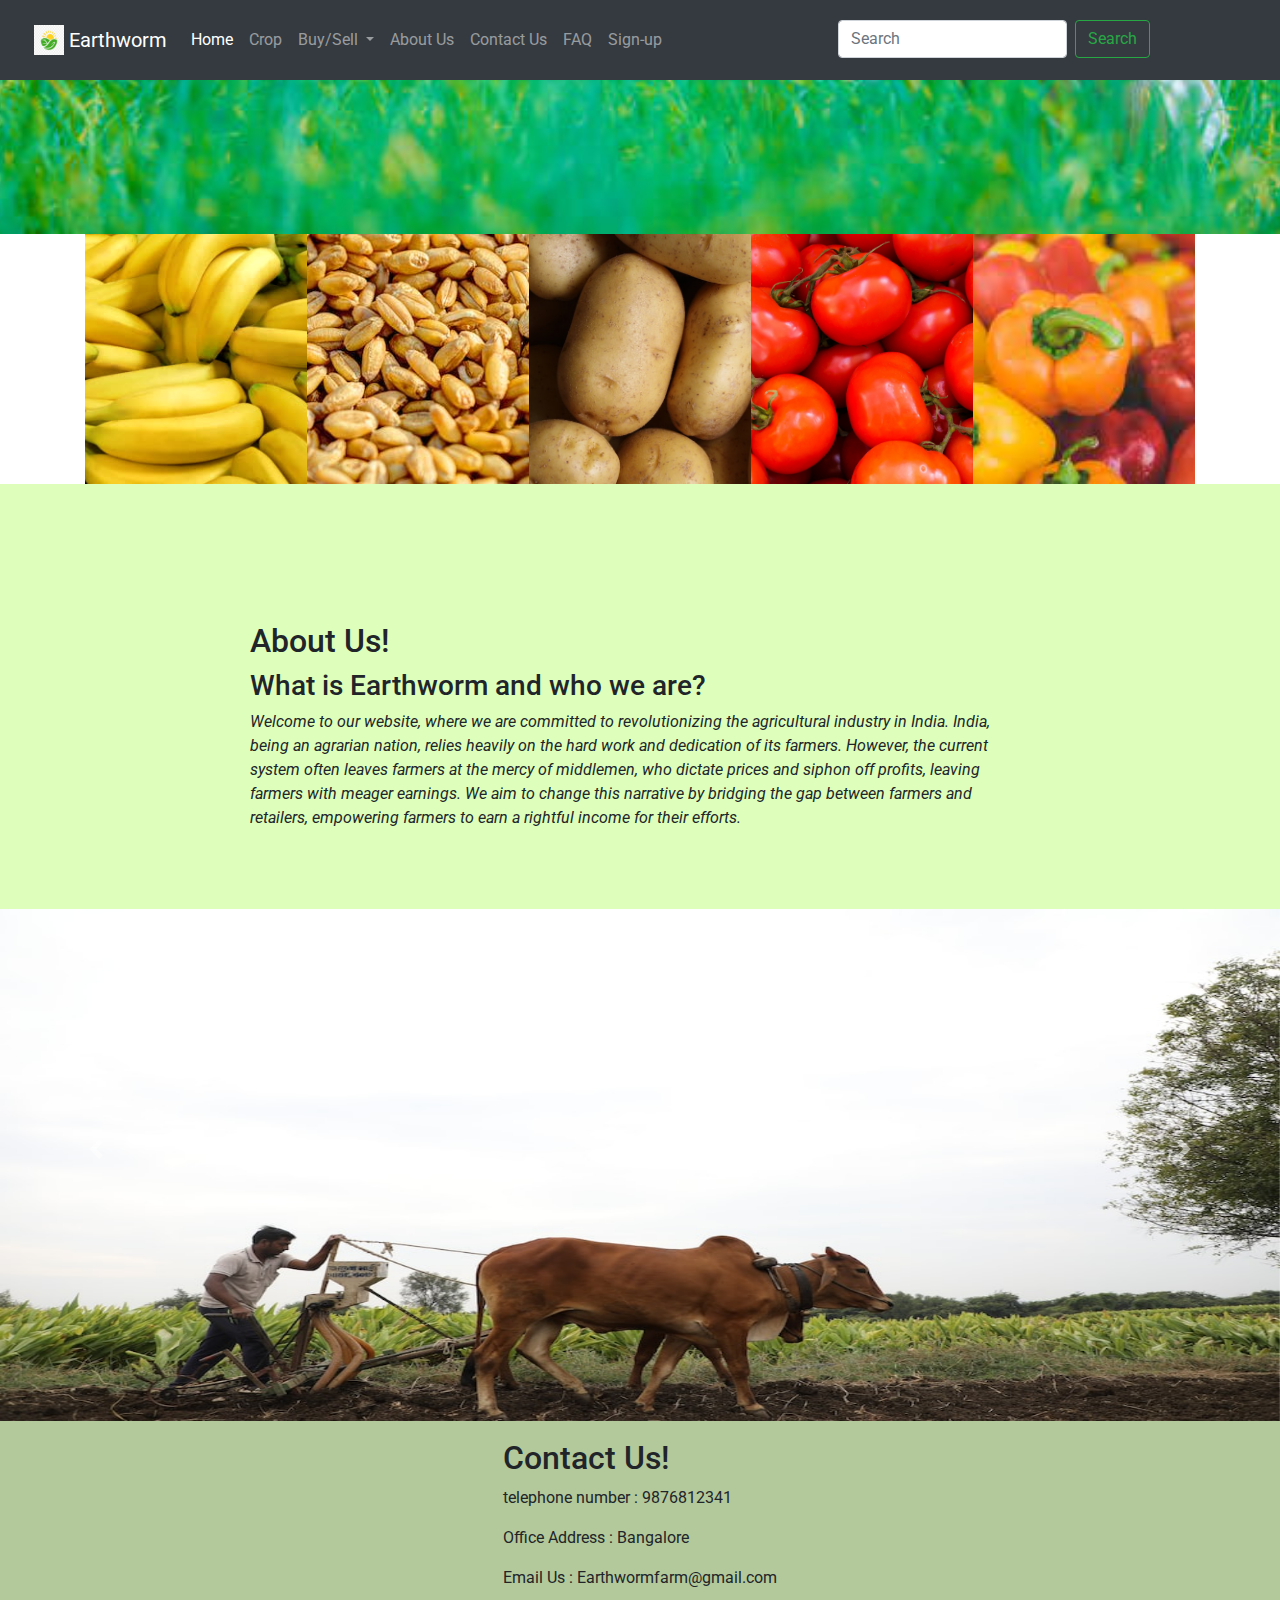
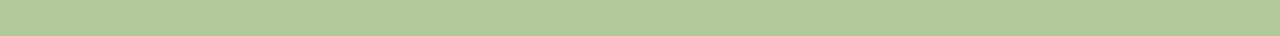
<file: templates/index.html>
<!DOCTYPE html>
<html lang="en">
  <head>
    <!-- Required meta tags -->
    <meta charset="utf-8" />
    <meta
      name="viewport"
      content="width=device-width, initial-scale=1, shrink-to-fit=no"
    />

    <link rel="stylesheet" href="style.css">
    <!-- Bootstrap CSS -->
    <link
      rel="stylesheet"
      href="https://cdn.jsdelivr.net/npm/bootstrap@4.0.0/dist/css/bootstrap.min.css"
      integrity="sha384-Gn5384xqQ1aoWXA+058RXPxPg6fy4IWvTNh0E263XmFcJlSAwiGgFAW/dAiS6JXm"
      crossorigin="anonymous"
    />
    <link rel="preconnect" href="https://fonts.googleapis.com">
<link rel="preconnect" href="https://fonts.gstatic.com" crossorigin>
<link href="https://fonts.googleapis.com/css2?family=Roboto:ital,wght@1,300&display=swap" rel="stylesheet">

    <title>Earthworm</title>
<style>
    *{
        padding:0;
        margin:0;
        box-sizing:border-box;
       /* background-color: aquamarine; */
    }
    
    .inpo{
        position:relative;
        right:0px;
        transition: background-color 0.3s ease-in-out;
    
    }
    
    .mainbody{
       display:flex;
       flex-direction: column;
    }
    
    .loginbut{
      position:absolute;
      right:0px;
    }
    
     .navo{
        height:80px;
        padding:34px;
    }
    
    .search{
      position:absolute;
      right:130px;
    }
    .content-box {
        width: 100%;
        height: 100vh;
        display: flex;
        align-items: center; 
         justify-content: center;
        position:relative;
        top: 70px;
      }
      
      .background-image {
        background-image: url("farmerpic.jpg");
        background-size: cover;
        background-repeat: no-repeat;
        background-position: center;
        text-align: center;
        padding: 20px;
        color: black;
        width:100%;
        height:100%;
    
      }
    
      .background-image p {
        font-size: 30px;
        font-weight: bold;
        text-align: left;
        position:relative;
        top:500px;
        width:600px;
        font-family: 'Roboto', sans-serif;
        color:black;
      }
    
      .extra{
        color:black;
      }
    
      /* crops section */
      .container {
        display: flex;
        width:100%;
        height:20rem;
        /* justify-content: space-between; */
        /* background-color: green; */
        
      }
      .item {
        /* flex: 0 0 auto; */
        /* margin: 10px; */
        width: 100%;
        height: 100%;
      }
      
      .item img {
        object-fit: cover;
        width: 100%;
        height: 100%;
      }
    
    
      /* About us section */
      .Aboutus{
          background-color:rgb(221, 255, 187);
          width:100%;
          height: 18rem;
         padding:250px 250px 175px 250px;
          display:flex;
          justify-content: center;
          align-items: center;
      }
      .Aboutus p{
        font-style:italic;
        font-size:medium;
      }
    
    .scrolling{
      width:100%;
      height:30rem;
    }
    
    .im1{
      height:32rem;
    
    }
      
      /* contact us section */
      .contactus{
        background-color:rgb(179, 201, 156);
        display:flex;
        justify-content: center;
        align-items: center;
    
      }
    .content-contactus{
      padding-top:50px;
      padding-bottom:30px;
    }
    
</style>
 </head>
  <body>

    <div class="mainbody">


    <nav class="navbar navbar-expand-lg navbar-dark bg-dark fixed-top navo">
        <button class="navbar-toggler" type="button" data-toggle="collapse" data-target="#navbarTogglerDemo03" aria-controls="navbarTogglerDemo03" aria-expanded="false" aria-label="Toggle navigation">
          <span class="navbar-toggler-icon"></span>
        </button>
        <a class="navbar-brand" href="#">
            <img src="crop_pic.png" width="30" height="30" class="d-inline-block align-top" alt="">
            Earthworm 
          </a>
      
        <div class="collapse navbar-collapse" id="navbarTogglerDemo03">
          <ul class="navbar-nav mr-auto mt-2 mt-lg-0">
            <li class="nav-item active">
              <a class="nav-link" href="#">Home <span class="sr-only">(current)</span></a>
            </li>
            <li class="nav-item">
                <a class="nav-link" href="#crop">Crop</a>
              </li>
             
              <li class="nav-item dropdown">
                <a class="nav-link dropdown-toggle" href="#" id="navbarDropdown" role="button" data-toggle="dropdown" aria-haspopup="true" aria-expanded="false">
                  Buy/Sell
                </a>
                <div class="dropdown-menu" aria-labelledby="navbarDropdown">
                  <a class="dropdown-item" href="/retailers">Buy-Retailers</a>
                  <a class="dropdown-item" href="farmer.html">Sellers-Farmers</a>
                 
                 
                </div>
              </li>

            <li class="nav-item">
              <a class="nav-link" href="#aboutus">About Us</a>
            </li>
            <li class="nav-item">
                <a class="nav-link" href="#contactus">Contact Us </a>
              </li>
              <li class="nav-item">
                <a class="nav-link" href="#carouselExampleControls">FAQ</a>
              </li>
              <li class="nav-item">
                <a class="nav-link" href="/signup">Sign-up</a>
              </li>
            
          
          <form class="form-inline my-2 my-lg-0 search">
            <input class="form-control mr-sm-2" type="search" placeholder="Search" aria-label="Search">
            <button class="btn btn-outline-success my-2 my-sm-0" type="submit">Search</button>
          </form>
        </div>
      </nav> 

      <div class="content-box">
        <div class="background-image">
          <p>A ONE STOP DESTINATION FOR SELLING AND BUYING CROPS,VEGETABLES AND FRUITS </p>
          <P class="extra">FLOWERS COMING SOON...</P>
        </div>
      </div>

  

      <div class="container" id="crop">
        <div class="item">
          <a href="image1.jpg"><img src="banana.jpg" alt="Image 1"></a>
        </div>
        <div class="item">
          <a href="image2.jpg"><img src="wheat.jpeg" alt="Image 2"></a>
        </div>
        <div class="item">
          <a href="image3.jpg"><img src="potato.jpg" alt="Image 3"></a>
        </div>
        <div class="item">
          <a href="image4.jpg"><img src="tomato.jpg" alt="Image 4"></a>
        </div>
        <div class="item">
          <a href="image5.jpg"><img src="capsicum.jpg" alt="Image 5"></a>
        </div>
      </div>
      

      <div class="Aboutus" id="aboutus">
        <div class="content-aboutus">
          <h2>About Us!</h2>
          <h3>
            What is Earthworm and who we are?
          </h3>
          <p>Welcome to our website, where we are committed to revolutionizing the agricultural industry in India.
            India, being an agrarian nation, relies heavily on the hard work and dedication of its farmers. However, the current system often leaves farmers at the mercy of middlemen, who dictate prices and siphon off profits, leaving farmers with meager earnings. We aim to change this narrative by bridging the gap between farmers and retailers, empowering farmers to earn a rightful income for their efforts.
          </p>
        </div>
      </div>
       
      <div id="carouselExampleControls " class="carousel slide scrolling" data-ride="carousel" >
        <div class="carousel-inner">
          <div class="carousel-item active">
            <img class="d-block w-100 im1" src="carouselfarm1.jpg" alt="First slide">
          </div>
          <div class="carousel-item">
            <img class="d-block w-100 im1" src="carouselpic2.jpg" alt="Second slide">
          </div>
          <div class="carousel-item">
            <img class="d-block w-100 im1" src="carouselpic3.jpg" alt="Third slide">
          </div>
        </div>
        <a class="carousel-control-prev" href="#carouselExampleControls" role="button" data-slide="prev">
          <span class="carousel-control-prev-icon" aria-hidden="true"></span>
          <span class="sr-only">Previous</span>
        </a>
        <a class="carousel-control-next" href="#carouselExampleControls" role="button" data-slide="next">
          <span class="carousel-control-next-icon" aria-hidden="true"></span>
          <span class="sr-only">Next</span>
        </a>
      </div>


      <div class="contactus" id="contactus">
        <div class="content-contactus">
          <h2>Contact Us!
          </h2>
          <p>
            telephone number : 9876812341</p>
          <p>Office Address : Bangalore </p>
          <p>Email Us : Earthwormfarm@gmail.com</p>
        </div>
      </div>
    </div>
    

    <!-- Optional JavaScript -->
    <!-- jQuery first, then Popper.js, then Bootstrap JS -->
    <script
      src="https://code.jquery.com/jquery-3.2.1.slim.min.js"
      integrity="sha384-KJ3o2DKtIkvYIK3UENzmM7KCkRr/rE9/Qpg6aAZGJwFDMVNA/GpGFF93hXpG5KkN"
      crossorigin="anonymous"
    ></script>
    <script
      src="https://cdn.jsdelivr.net/npm/popper.js@1.12.9/dist/umd/popper.min.js"
      integrity="sha384-ApNbgh9B+Y1QKtv3Rn7W3mgPxhU9K/ScQsAP7hUibX39j7fakFPskvXusvfa0b4Q"
      crossorigin="anonymous"
    ></script>
    <script
      src="https://cdn.jsdelivr.net/npm/bootstrap@4.0.0/dist/js/bootstrap.min.js"
      integrity="sha384-JZR6Spejh4U02d8jOt6vLEHfe/JQGiRRSQQxSfFWpi1MquVdAyjUar5+76PVCmYl"
      crossorigin="anonymous"
    ></script>
   
  </body>
</html>
</file>
<file: templates/style.css>
html,
body {
    height: 100%;
}

body {
    display: -ms-flexbox;
    display: flex;
    -ms-flex-align: center;
    align-items: center;
    padding-top: 40px;
    padding-bottom: 40px;
    background-color: #f5f5f5;
}

.form-signin {
    width: 100%;
    max-width: 330px;
    padding: 15px;
    margin: auto;
}

.form-signin .checkbox {
    font-weight: 400;
}

.form-signin .form-control {
    margin: 16px 3px;
    position: relative;
    box-sizing: border-box;
    height: auto;
    padding: 10px;
    font-size: 16px;
}

.form-signin .form-control:focus {
    z-index: 2;
}

.form-signin input[type="email"] {
    margin-bottom: -1px;
    border-bottom-right-radius: 0;
    border-bottom-left-radius: 0;
}

.form-signin input[type="password"] {
    margin-bottom: 10px;
    border-top-left-radius: 0;
    border-top-right-radius: 0;
}

.bd-placeholder-img {
    font-size: 1.125rem;
    text-anchor: middle;
    -webkit-user-select: none;
    -moz-user-select: none;
    -ms-user-select: none;
    user-select: none;
}

@media (min-width: 768px) {
    .bd-placeholder-img-lg {
        font-size: 3.5rem;
    }
}
</file>
